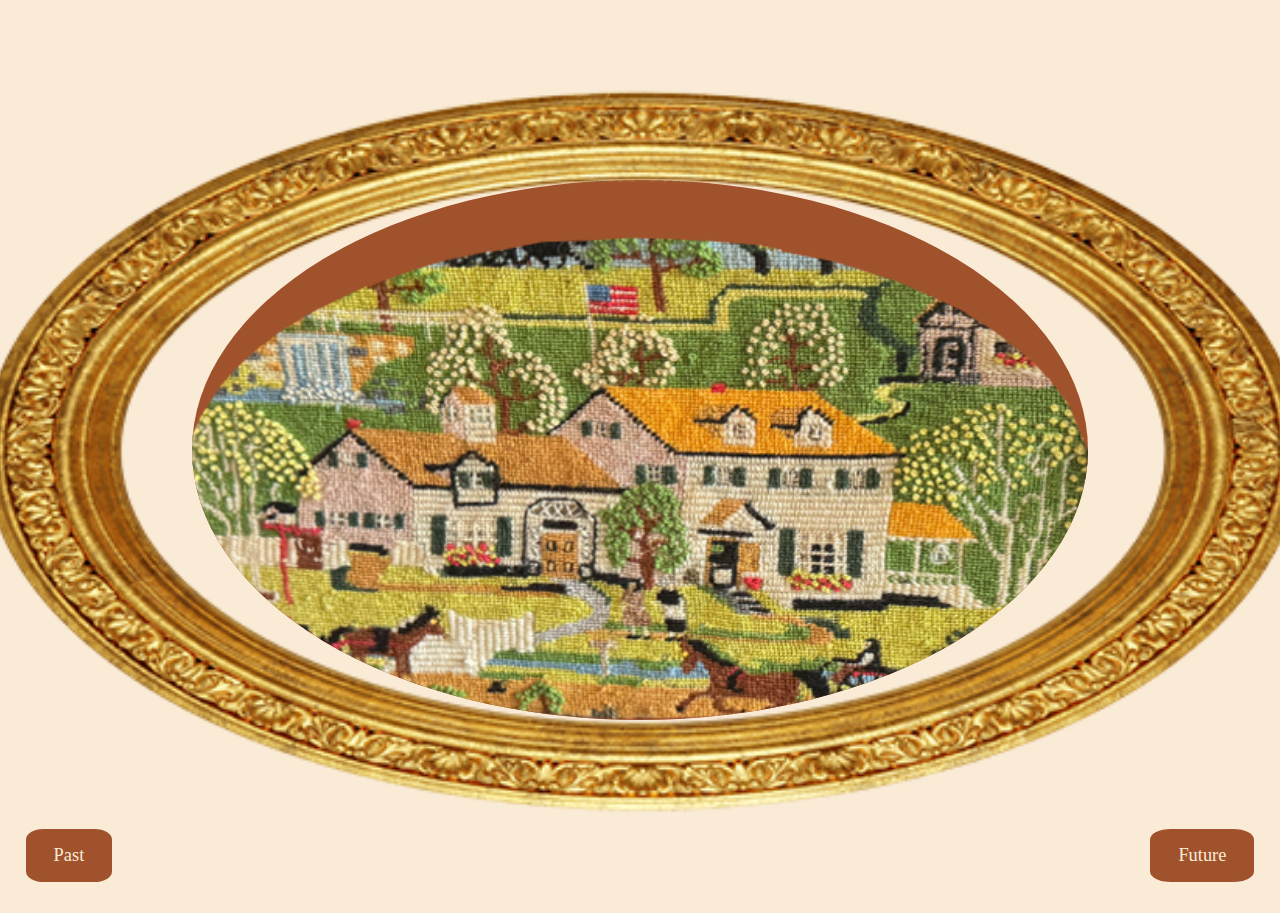
<file: fourth.html>
<!DOCTYPE html>
<html lang="en">
<head>
    <meta charset="UTF-8">
    <meta name="viewport" content="width=device-width,initial-scale=1">
    <title>Fourth Antique</title>
    <link rel="stylesheet" href="style4.css">
    <link rel="icon" type="image/x-icon" href="assets/images/favicon.ico">
</head>
<body>
    <div class="stack-container">
        <div class="mainbox">
            <p>
                The allure of antique [furniture] <br>
                lies in its ability to tell stories, to evoke nostalgia, <br>
                and bring a sense of history and charm into our modern lives. <br>
                Whether it is a finely crafted Georgian sideboard,<br> a Victorian bookcase, 
                or a rustic farmhouse table, each <br> piece carries with it a narrative of the past <br> and a craftsmanship often unmatched today.
            </p>
        </div>
        <div class="art-layer">
            <img src="assets/images/embroidered.png" class="art-img">
        </div>
        <div class="frame-layer">
            <img src="assets/images/oval.png" class="framer-img">
        </div>
    </div>
    <a href="fifth.html" class="button2">Future</a>
    <a href="third.html" class="button1">Past</a>
</body>
</html>
</file>
<file: style4.css>
body {
    margin: 0;
    min-height: 100vh;
    display: flex;
    justify-content: center;
    align-items: center;
    background-color: antiquewhite;
}
.stack-container {
    position: relative;
    width: 70vw;
    height: auto;
    aspect-ratio: 7 / 6;
    max-width: 100%;
    max-height: 60vh;
    /* Lock: don't shrink below this so overlay/stacking can't break */
    min-width: 280px;
    min-height: 240px;
    flex-shrink: 0;
}
.mainbox {
    position: absolute;
    inset: 0;
    z-index: 1;
    background-color: sienna;
    border-radius: 50%;
    padding: 20px;
    display: flex;
    justify-content: center;
    align-items: center;
    color: antiquewhite;
    font-size: clamp(0.8rem, 3vw, 2rem);
    text-align: center;
}
.art-layer {
    position: absolute;
    inset: 0;
    z-index: 2;
}

.art-img {
    width: 100%;
    height: 100%;
    object-fit: cover;
    border-radius: 50%;
    cursor: pointer;
    transition: opacity 0.4s ease;
}

.art-img:hover {
    opacity: 0;
}

.frame-layer {
    position: absolute;
    left: -35%;
    bottom:-35%;
    right:-35%;
    top:-51%;
    z-index: 3;
    pointer-events: none;
}
.framer-img {
    width: 100%;
    height: 100%;
    object-fit: contain;
}
.button1, .button2 {
    position: fixed;
    bottom: 2vh;
    background-color: sienna;
    border: none;
    border-radius: 20%;
    padding: 16px 28px;
    color: antiquewhite;
    font-size: 1.15rem;
    text-decoration: none;
    transition: 0.3s;
}
.button2 { 
 right:2vw;
}

.button1 { 
left:2vw;
}
.button1:hover {
    background-color: rgb(255, 228, 196);
    color: sienna;
    cursor: pointer;
}
.button2:hover {
    background-color: rgb(255, 228, 196);
    color: sienna;
    cursor: pointer;
}
</file>
